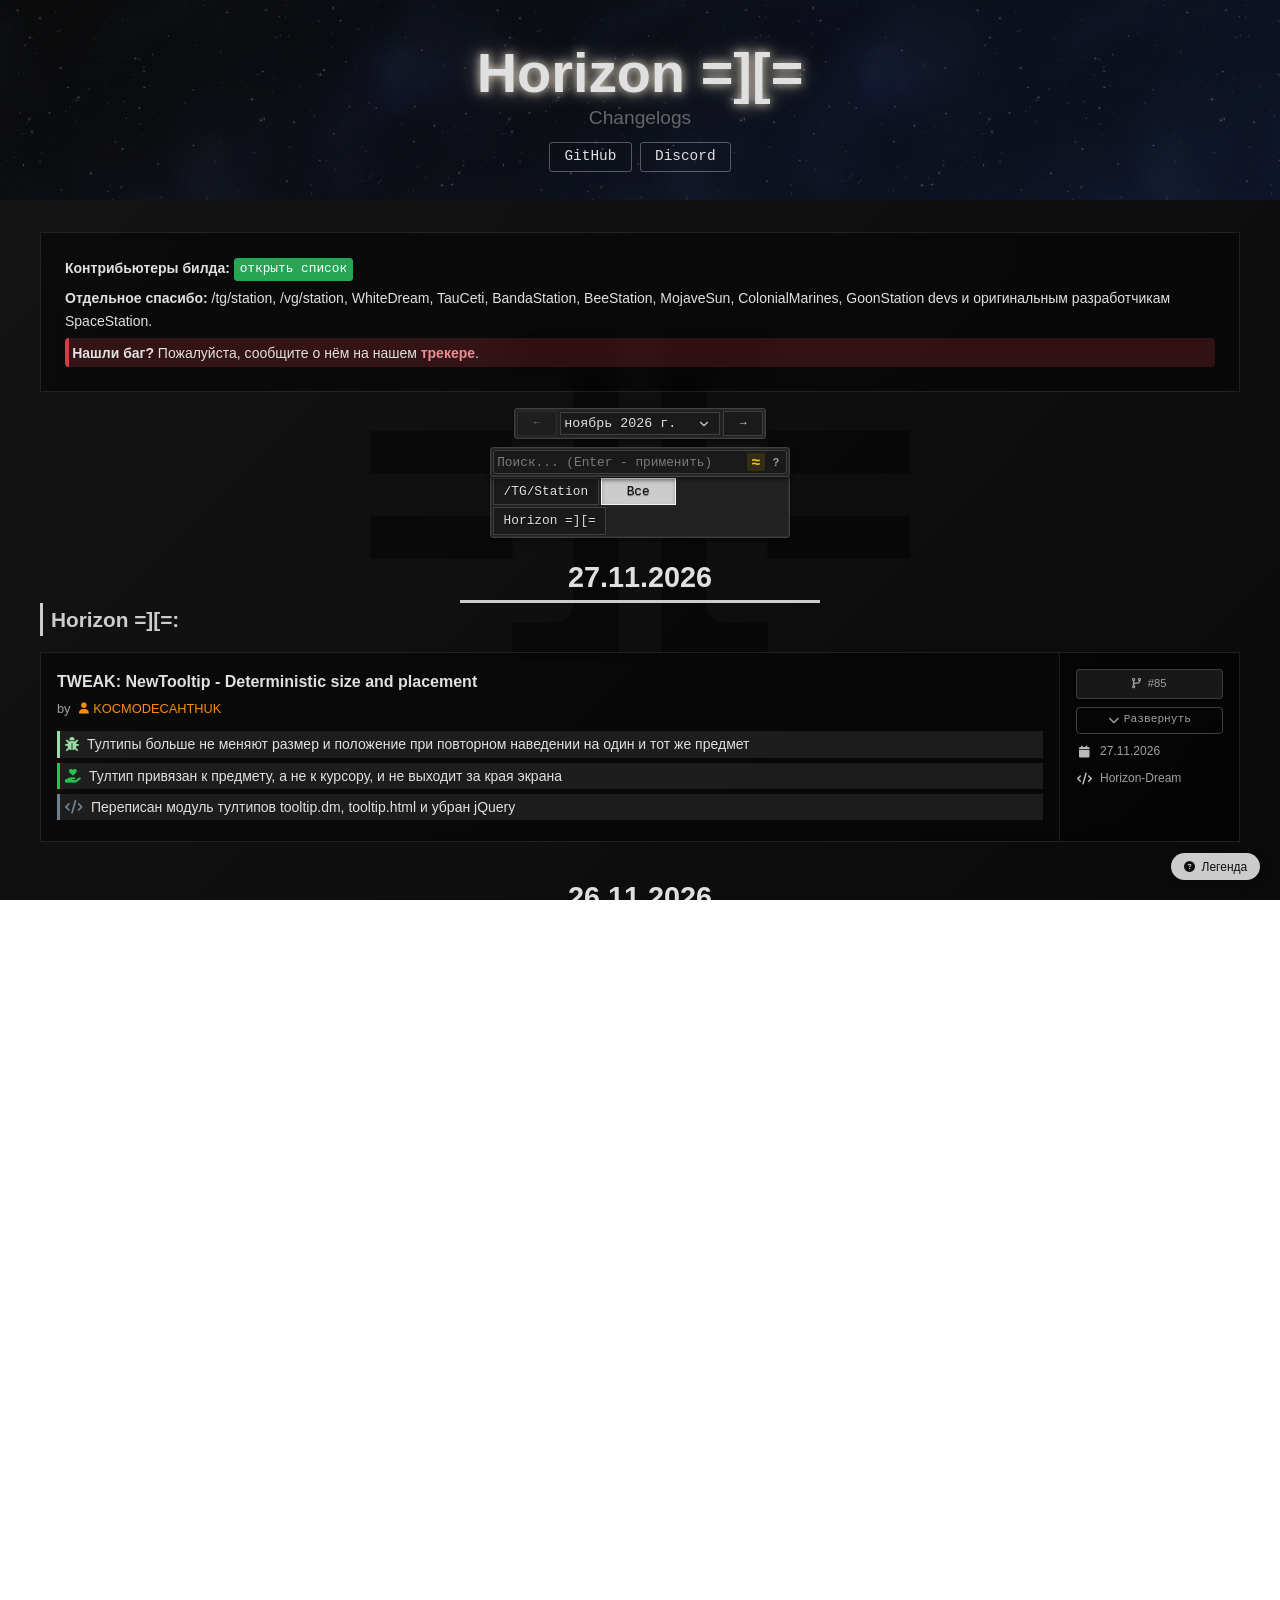
<file: index.html>
<!doctype html>
<html lang="ru">

<head>
  <title>Horizon =][= Changelogs - список изменений билда SS13</title>
  <base target="_blank">
  <meta charset="UTF-8">

  <!-- Primary Meta Tags -->
  <meta name="title" content="Horizon =][= Changelogs — список изменений билда SS13">
  <meta name="description" content="Актуальный чейнджлог Horizon =][= — сборки SS13 на базе /tg/station. История обновлений, фич, багфиксов и баланс-правок с поиском по авторам и типам.">
  <meta name="keywords" content="Horizon, SS13, Space Station 13, чейнджлог, changelog, /tg/station, tgstation, BYOND, билд, обновления, изменения, bugfix, rscadd, баланс">
  <meta name="author" content="Horizon-Dev-Team">
  <meta name="robots" content="index, follow, max-image-preview:large">
  <meta name="theme-color" content="#141c26">
  <meta http-equiv="X-UA-Compatible" content="IE=edge">
  <meta name="viewport" content="width=device-width, initial-scale=1">
  <meta name="apple-mobile-web-app-title" content="Horizon changelogs">
  <meta name="apple-mobile-web-app-status-bar-style" content="black">
  <meta name="apple-mobile-web-app-capable" content="yes">
  <meta name="google-site-verification" content="Had5OgDMWatBJFiDw2bO-ZkC4I30CIm_JTLJOgBjpj8" />
  <meta name="yandex-verification" content="5470915b52945690" />
  <link rel="canonical" href="https://horizon-dev-team.github.io/Horizon-Changelog/">

  <!-- Open Graph / Facebook -->
  <meta property="og:type" content="website">
  <meta property="og:url" content="https://horizon-dev-team.github.io/Horizon-Changelog/">
  <meta property="og:title" content="Horizon =][= Changelogs — список изменений билда SS13">
  <meta property="og:description" content="Актуальный чейнджлог Horizon =][= — сборки SS13 на базе /tg/station. История обновлений, фич и багфиксов с поиском.">
  <meta property="og:site_name" content="Horizon =][= Changelogs">
  <meta property="og:locale" content="ru_RU">
  <meta property="og:image" content="https://horizon-dev-team.github.io/Horizon-Changelog/img/og-image.png">
  <meta property="og:image:width" content="1200">
  <meta property="og:image:height" content="630">
  <meta property="og:image:alt" content="Horizon =][= Changelogs — лого и название">

  <!-- Twitter Card -->
  <meta name="twitter:card" content="summary_large_image">
  <meta name="twitter:title" content="Horizon =][= Changelogs — список изменений билда SS13">
  <meta name="twitter:description" content="Актуальный чейнджлог Horizon =][= — сборки SS13 на базе /tg/station. История обновлений, фич и багфиксов с поиском.">
  <meta name="twitter:image" content="https://horizon-dev-team.github.io/Horizon-Changelog/img/og-image.png">

  <!-- Structured Data: WebSite schema с Search action -->
  <script type="application/ld+json">
  {
    "@context": "https://schema.org",
    "@type": "WebSite",
    "name": "Horizon =][= Changelogs",
    "url": "https://horizon-dev-team.github.io/Horizon-Changelog/",
    "description": "Актуальный чейнджлог Horizon =][= — сборки Space Station 13 на базе /tg/station. История обновлений, новых фич, багфиксов и баланс-правок.",
    "inLanguage": "ru-RU",
    "potentialAction": {
      "@type": "SearchAction",
      "target": {
        "@type": "EntryPoint",
        "urlTemplate": "https://horizon-dev-team.github.io/Horizon-Changelog/?q={search_term_string}"
      },
      "query-input": "required name=search_term_string"
    }
  }
  </script>

  <link rel="icon" href="img/favicon.ico">
  <link rel="preload" as="image" href="img/layer1_fancy.webp" fetchpriority="high">
  <link rel="preload" as="image" href="img/layer2_fancy.webp">
  <link rel="preload" as="image" href="img/layer3_fancy.webp">
  <link rel="preconnect" href="https://cdnjs.cloudflare.com" crossorigin>
  <link rel="dns-prefetch" href="https://cdnjs.cloudflare.com">
  <link rel="stylesheet" href="https://cdnjs.cloudflare.com/ajax/libs/font-awesome/6.7.2/css/all.min.css" media="print" onload="this.media='all'">
  <noscript><link rel="stylesheet" href="https://cdnjs.cloudflare.com/ajax/libs/font-awesome/6.7.2/css/all.min.css"></noscript>
  <link rel="stylesheet" href="style/style.css">
</head>
<body>
  <div class="app">
    <div class="bgimage" aria-hidden="true"><img src="img/bg-logo.svg" alt=""></div>
    <header class="header">
      <div class="header-bg">
        <div class="layer1"></div>
        <div class="layer2"></div>
        <div class="layer3"></div>
      </div>
      <div class="header-content">
        <h1>Horizon =][=</h1>
        <p class="lead">Changelogs</p>
        <nav class="header-nav">
          <!-- <a href="https://horizon-dev-team.github.io/handbook/" class="btn btn-outline" role="button">Wiki</a> -->
          <a href="https://github.com/horizon-dev-team/Horizon-Dream" class="btn btn-outline" role="button">GitHub</a>
          <a href="https://discord.gg/3yMmb4r9A2" class="btn btn-outline" role="button">Discord</a>
        </nav>
      </div>
    </header>
    <main class="container">
      <div class="info-card">
        <p><strong>Контрибьютеры билда:</strong> <a href="https://github.com/horizon-dev-team/Horizon-Dream/graphs/contributors" class="btn btn-success btn-sm">открыть список</a></p>
        <p><strong>Отдельное спасибо:</strong> /tg/station, /vg/station, WhiteDream, TauCeti, BandaStation, BeeStation, MojaveSun, ColonialMarines, GoonStation devs и оригинальным разработчикам SpaceStation.</p>
        <div class="alert alert-danger"><strong>Нашли баг?</strong> Пожалуйста, сообщите о нём на нашем <a href="https://github.com/horizon-dev-team/Horizon-Dream/issues"><strong>трекере</strong></a>. </div>
      </div>
      <div class="changelog-filter">
        <div class="changelog-controls month-controls">
          <label for="monthSelect" class="sr-only">Месяц</label>
          <button id="prevBtn" class="btn btn-outline month-nav" disabled aria-label="Предыдущий месяц">←</button>
          <select id="monthSelect" class="month-select" aria-label="Выбор месяца"></select>
          <button id="nextBtn" class="btn btn-outline month-nav" disabled aria-label="Следующий месяц">→</button>
        </div>
        <div class="changelog-controls search-controls">
          <div class="search-wrapper">
            <input type="text" id="searchInput" class="search-input" placeholder="Поиск... (Enter - применить)" autocomplete="off" spellcheck="false" aria-label="Поиск по чейнджлогам">
            <button id="searchClearBtn" class="search-clear" type="button" aria-label="Очистить поиск" style="display:none;">&times;</button>
            <button id="fuzzyToggleBtn" class="search-fuzzy-btn" type="button" aria-pressed="true" aria-label="Переключить fuzzy-поиск (опечатки и аббревиатуры)" title="Fuzzy-поиск: опечатки до 1-2 символов и аббревиатуры (rvnt→revenant). Нажмите, чтобы переключить в точный режим.">≈</button>
            <button id="searchHintBtn" class="search-hint-btn" type="button" aria-label="Справка по синтаксису поиска" aria-expanded="false" title="Синтаксис поиска">?</button>
            <div id="searchHintPopover" class="search-hint-popover" role="dialog" aria-label="Справка поиска" style="display:none;">
              <div class="search-hint-section">
                <strong>Поиск по полям:</strong>
                <code>author:papa</code>, <code>pr:97690</code>, <code>type:bugfix</code>, <code>source:horizon</code>, <code>repo:tgstation</code>, <code>title:fix</code>, <code>body:bluespace</code>
              </div>
              <div class="search-hint-section">
                <strong>Логика:</strong>
                <code>fix damage</code> - оба слова (AND)<br>
                <code>fix|repair</code> - любое из (OR)<br>
                <code>-revenant</code> - исключить<br>
                <code>"exact phrase"</code> - точная фраза
              </div>
            </div>
          </div>
          <div id="searchResultCount" class="search-result-count" style="display:none;" aria-live="polite"></div>
        </div>
        <div class="changelog-controls source-controls">
          <fieldset class="source-toggle btn-group" aria-label="Фильтр по источнику">
            <legend class="sr-only">Источник изменений</legend>
            <button id="sourceUpstreamBtn" class="btn btn-outline source-toggle-btn" role="radio" aria-checked="false">/TG/Station</button>
            <button id="sourceAllBtn" class="btn btn-outline source-toggle-btn active" role="radio" aria-checked="true">Все</button>
            <button id="sourceHorizonBtn" class="btn btn-outline source-toggle-btn" role="radio" aria-checked="false">Horizon =][=</button>
          </fieldset>
        </div>
      </div>
      <div id="changelogs"></div>
    </main>

    <div class="legend-container">
      <button id="open-legend-button" class="btn-legend">Легенда</button>
      <div id="legend-text" class="legend-content">
        <div class="legend-grid">
          <div class="legend-item bugfix">Исправлена ошибка</div>
          <div class="legend-item rscadd">Новый контент, фичи</div>
          <div class="legend-item rscdel">Удаление контента, откаты фич</div>
          <div class="legend-item balance">Правки баланса</div>
          <div class="legend-item map">Карты, Руины, Корабли и их изменение</div>
          <div class="legend-item image">Респрайты, новые спрайты</div>
          <div class="legend-item sound">Звуки и всё, что с ними связано</div>
          <div class="legend-item tweak">Небольшие правки и улучшения</div>
          <div class="legend-item code_imp">Технические правки кода, рефакторинг</div>
          <div class="legend-item spellcheck">Исправление текста / Локализация</div>
          <div class="legend-item admin">Изменения в кнопках администрации</div>
          <div class="legend-item server">Настройки конфигурации сервера</div>
        </div>
      </div>
    </div>

    <div class="footer">
      <div class="footer-content">
        <div class="footer-left">Дизайн Horizon-Dev-Team</div>
        <div class="footer-right">Copyright © 2026 Horizon =][= - Все права защищены.</div>
        <div class="footer-load-time">Генерация страницы: <span id="load-time">...</span> сек</div>
      </div>
    </div>

    <script defer src="script/legend.min.js"></script>
    <script defer src="script/search.min.js"></script>
    <script defer src="script/changelog.min.js"></script>
    <script defer src="script/parseMarkdown.min.js"></script>
</body>
</html>
</file>
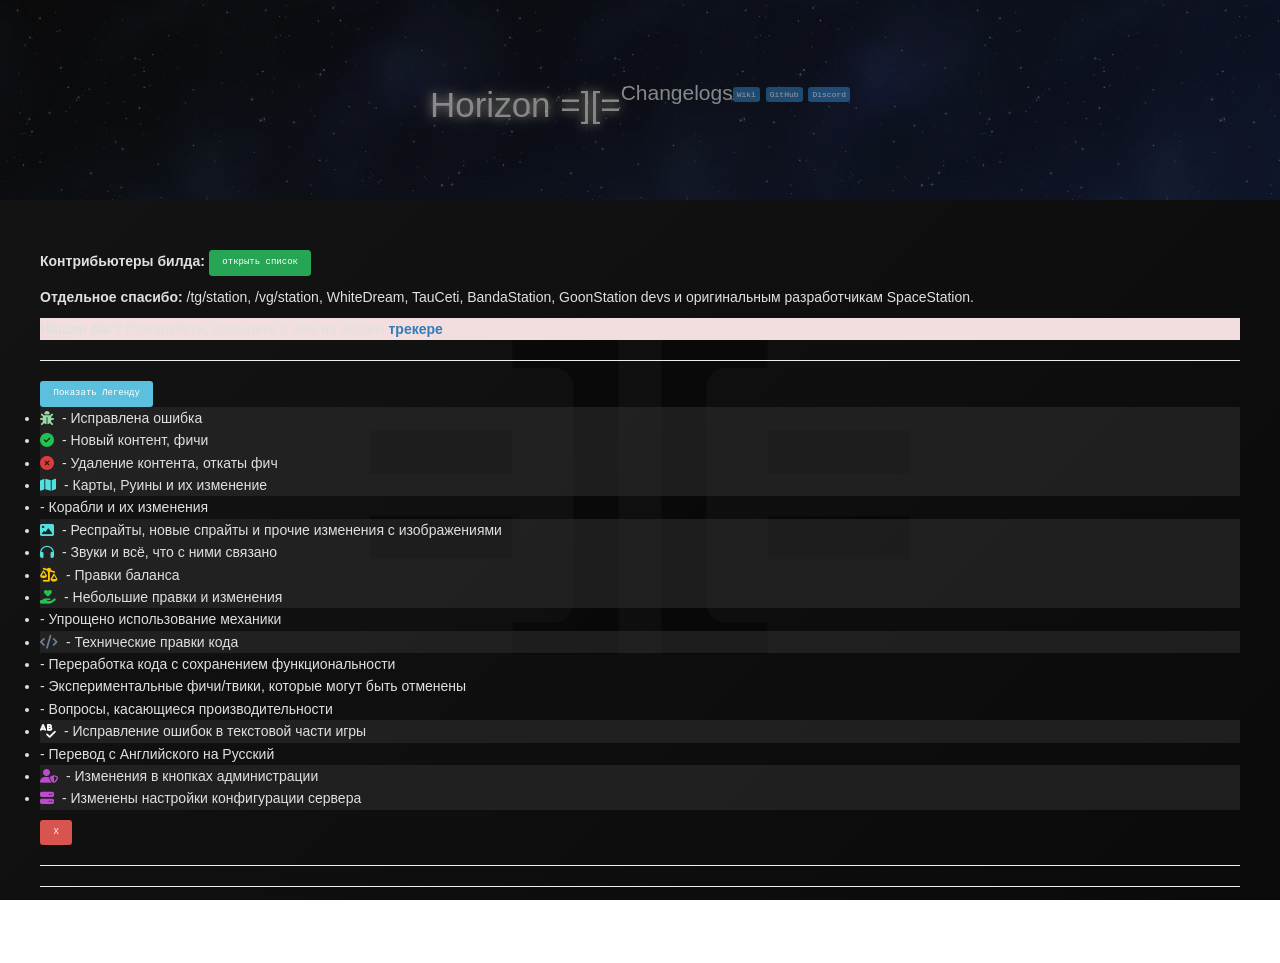
<file: index_template.html>
<!doctype html>
<html lang="ru">
 <head>
  <title>Horizon "=][=" Changelogs</title>
  <base target="_blank">
  <meta charset="UTF-8">
  <meta name="description" content="Чейнджлоги Horizon =][=">
  <meta name="theme-color" content="#141c26">
  <meta http-equiv="X-UA-Compatible" content="IE=edge">
  <meta name="viewport" content="width=device-width, initial-scale=1">
  <meta name="apple-mobile-web-app-title" content="Horizon changelogs">
  <meta name="apple-mobile-web-app-status-bar-style" content="black">
  <meta name="apple-mobile-web-app-capable" content="yes">

  <link rel="icon" href="static/favicon.ico">
  <link rel="stylesheet" href="https://stackpath.bootstrapcdn.com/bootstrap/3.4.0/css/bootstrap.min.css" integrity="sha384-PmY9l28YgO4JwMKbTvgaS7XNZJ30MK9FAZjjzXtlqyZCqBY6X6bXIkM++IkyinN+" crossorigin="anonymous">
  <link rel="stylesheet" href="https://cdnjs.cloudflare.com/ajax/libs/font-awesome/6.7.2/css/all.min.css">
  <link rel="stylesheet" href="style/style.css">
  <script defer src="https://code.jquery.com/jquery-3.3.1.min.js" integrity="sha256-FgpCb/KJQlLNfOu91ta32o/NMZxltwRo8QtmkMRdAu8=" crossorigin="anonymous"></script>
  <script defer src="https://stackpath.bootstrapcdn.com/bootstrap/3.4.0/js/bootstrap.min.js" integrity="sha384-vhJnz1OVIdLktyixHY4Uk3OHEwdQqPppqYR8+5mjsauETgLOcEynD9oPHhhz18Nw" crossorigin="anonymous"></script>
  <script defer src="static/script.js"></script>
 </head>
 <body>
  <div class="app">
  <div class="header jumbotron text-center">
   <div class="header-bg">
    <div class="layer1"></div>
    <div class="layer2"></div>
    <div class="layer3"></div>
   </div>
   <h1>Horizon =][=</h1>
   <p>Changelogs</p>
   <p>
    <a href="https://horizon-dev-team.github.io/handbook/" class="btn btn-primary btn-sm" role="button">Wiki</a> 
    <a href="https://github.com/horizon-dev-team/HORIZON-Project-Prototype" class="btn btn-primary btn-sm" role="button">GitHub</a>
    <a href="https://discord.gg/" class="btn btn-primary btn-sm" role="button">Discord</a>
   </p>
  </div>
  <div class="container">
   <div class="bgimage">
     <img src="static/bg-logo.svg">
   </div>
   <div class="row">
    <div class="col-lg-12">
     <p><b>Контрибьютеры билда: </b><a class="btn btn-xs btn-success link-btn" href="https://github.com/horizon-dev-team/HORIZON-Project-Prototype/graphs/contributors">открыть список</a></p>
     <p><b>Отдельное спасибо: </b>/tg/station, /vg/station, WhiteDream, TauCeti, BandaStation, GoonStation devs и оригинальным разработчикам SpaceStation.</p>
     <div class="bg-danger"><b>Нашли баг?</b> Пожалуйста, сообщите о нём на нашем <a href="https://github.com/horizon-dev-team/HORIZON-Project-Prototype/issues"><b>трекере</b></a>.</div>
    </div>
   </div>
   <hr>
   <button id="open-legend-button" type="button" class="btn btn-info btn-xs">Показать Легенду</button>
   <div id="legend-text">
    <ul>
     <li class="bugfix">- Исправлена ошибка</li>
     <li class="rscadd">- Новый контент, фичи</li>
     <li class="rscdel">- Удаление контента, откаты фич</li>
     <li class="map">- Карты, Руины и их изменение</li>
     <li class="ship">- Корабли и их изменения</li>
     <li class="image">- Респрайты, новые спрайты и прочие изменения с изображениями</li>
     <li class="sound">- Звуки и всё, что с ними связано</li>
     <li class="balance">- Правки баланса</li>
     <li class="tweak">- Небольшие правки и изменения</li>
     <li class="qol">- Упрощено использование механики</li>
     <li class="code_imp">- Технические правки кода</li>
     <li class="refactor">- Переработка кода с сохранением функциональности</li>
     <li class="experiment">- Экспериментальные фичи/твики, которые могут быть отменены</li>
     <li class="performance">- Вопросы, касающиеся производительности</li>
     <li class="spellcheck">- Исправление ошибок в текстовой части игры</li>
     <li class="localization">- Перевод с Английского на Русский</li>
     <li class="admin">- Изменения в кнопках администрации</li>
     <li class="server">- Изменены настройки конфигурации сервера</li>
    </ul>
    <button id="close-legend-button" type="button" class="btn btn-danger btn-xs">X</button>
    <hr>
   </div>
   <!-- НЕ ИЗМЕНЯТЬ текст в этом элементе. Чейнджлоги генерируются АВТОМАТИЧЕСКИ! -->
   <div id="changelogs">
    <!-- Сюда будут вставлены сгенерированные чейнджлоги -->
   </div>
   <hr>
   <div class="row">
    <div class="col-lg-12">
     <p>Чейнджлоги до 2026 <a class="btn btn-xs btn-success link-btn" href="archive.html">тут</a>.</p>
    </div>
   </div>
  </div>
  </div>
 </body>
</html>
</file>
<file: style/style.css>
* {
  margin: 0;
  padding: 0;
  box-sizing: border-box;
  scrollbar-width: thin;
  scrollbar-color: hsl(0, 0%, 35%) hsl(0, 0%, 10%);
}

.sr-only {
  position: absolute;
  width: 1px;
  height: 1px;
  padding: 0;
  margin: -1px;
  overflow: hidden;
  clip: rect(0, 0, 0, 0);
  white-space: nowrap;
  border: 0;
}

@font-face {
  font-family: "Font Awesome 6 Free";
  font-weight: 900;
  font-display: swap;
  src: url("https://cdnjs.cloudflare.com/ajax/libs/font-awesome/6.7.2/webfonts/fa-solid-900.woff2") format("woff2");
}
html, body {
  height: 100%;
  overflow-x: hidden;
}

body {
  background: linear-gradient(135deg, hsl(0, 0%, 8%), hsl(0, 0%, 4%));
  color: hsl(0, 0%, 88%);
  font-family: -apple-system, BlinkMacSystemFont, "Segoe UI", "Iosevka Aile Web", sans-serif;
  font-size: 14px;
  line-height: 1.6;
}

.app {
  min-height: 100vh;
  display: flex;
  flex-direction: column;
}

.header {
  position: relative;
  min-height: 200px;
  max-height: 200px;
  display: flex;
  align-items: center;
  justify-content: center;
  text-align: center;
  overflow: hidden;
  background: linear-gradient(135deg, hsl(0, 0%, 7%) 0%, hsl(225, 47%, 16%) 100%);
}
@media (max-width: 768px) {
  .header {
    min-height: 140px;
  }
}

.header-bg {
  position: absolute;
  top: 0;
  left: 0;
  width: 100%;
  height: 100%;
  z-index: 0;
  opacity: 0.4;
}

@keyframes animateBackground {
  from {
    background-position: 0 0;
  }
  to {
    background-position: 0 -960px;
  }
}
.layer1, .layer2, .layer3 {
  position: absolute;
  width: 100%;
  height: 100%;
  top: 0;
  left: 0;
  background-repeat: repeat;
  pointer-events: none;
  will-change: transform;
}

.layer1 {
  background-image: url("../img/layer1_fancy.webp");
  animation: animateBackground 80s linear infinite;
}

.layer2 {
  background-image: url("../img/layer2_fancy.webp");
  animation: animateBackground 40s linear infinite;
}

.layer3 {
  background-image: url("../img/layer3_fancy.webp");
  animation: animateBackground 20s linear infinite;
}

.header-content {
  position: relative;
}

.header h1 {
  font-size: 3.5rem;
  text-shadow: 0 0 10px hsla(40, 100%, 93%, 0.8), 0 0 20px hsla(40, 100%, 93%, 0.4), 0 0 40px hsla(40, 100%, 93%, 0.2);
}

.header .lead {
  color: hsl(0, 0%, 40%);
  font-size: 1.2rem;
  margin-bottom: 0.5rem;
  margin-top: -14px;
}

.header-nav {
  display: flex;
  gap: 0.5rem;
  justify-content: center;
  flex-wrap: wrap;
}
.header-nav .btn-outline {
  padding: 0.2rem 1em;
  border-color: hsla(0, 0%, 100%, 0.3);
}
.header-nav .btn-outline:hover {
  background: hsla(0, 0%, 100%, 0.1);
  border-color: hsla(0, 0%, 100%, 0.5);
}

.container {
  width: 100%;
  max-width: 1200px;
  margin: 0 auto;
  padding: 2rem 0;
  flex: 1;
  min-height: 60vh;
}
@media (max-width: 1240px) {
  .container {
    max-width: 95%;
  }
}
@media (max-width: 992px) {
  .container {
    padding: 2rem 0;
  }
}

#changelogs:empty {
  min-height: 400px;
}

.bgimage {
  position: fixed;
  top: 10%;
  bottom: 0;
  left: 0;
  right: 0;
  display: flex;
  justify-content: center;
  z-index: -1;
  opacity: 0.4;
}
.bgimage img {
  width: 60vmin;
}

.info-card {
  background: hsla(0, 0%, 0%, 0.4);
  border: 1px solid hsla(0, 0%, 100%, 0.1);
  padding: 1.5rem;
  backdrop-filter: blur(10px);
}
.info-card p {
  margin-bottom: 0.4rem;
}
.info-card p:last-child {
  margin-bottom: 0;
}
@media (max-width: 768px) {
  .info-card {
    font-size: 0.75rem;
  }
}

::-webkit-scrollbar {
  width: 12px;
  height: 12px;
}

::-webkit-scrollbar-track {
  background: hsl(240, 9%, 11%);
  border-radius: 6px;
}

::-webkit-scrollbar-thumb {
  background: hsl(240, 8%, 25%);
  border-radius: 6px;
}
::-webkit-scrollbar-thumb:hover {
  background: hsl(240, 6%, 38%);
}

::-webkit-scrollbar {
  width: 12px;
  height: 12px;
}

::-webkit-scrollbar-track {
  background: hsl(240, 9%, 11%);
  border-radius: 6px;
}

::-webkit-scrollbar-thumb {
  background: hsl(240, 8%, 25%);
  border-radius: 6px;
}
::-webkit-scrollbar-thumb:hover {
  background: hsl(240, 6%, 38%);
}

.alert {
  background: rgba(86.2%, 21.8%, 28.24%, 0.2);
  border-left: 4px solid hsl(354, 70%, 54%);
  padding: 0.2rem;
  border-radius: 4px;
}
.alert a {
  color: hsl(354, 70%, 74%);
  text-decoration: none;
}
.alert a:hover {
  text-decoration: underline;
}

.date-header {
  font-size: 1.8rem;
  font-weight: 700;
  border-bottom: 3px solid hsl(0, 0%, 80%);
  width: 30%;
  margin-left: auto;
  margin-right: auto;
  text-align: center;
}

.changelog-date-section {
  margin-bottom: 2rem;
  text-align: center;
}
.changelog-date-section .date-header {
  margin-left: auto;
  margin-right: auto;
}
.changelog-date-section .source-group {
  text-align: left;
}

.source-group {
  margin-bottom: 2rem;
}

.source-header {
  font-size: 1.3rem;
  color: hsl(0, 0%, 80%);
  margin-bottom: 1rem;
  padding-left: 0.5rem;
  border-left: 3px solid hsl(0, 0%, 80%);
}

@media (max-width: 768px) {
  .header h1 {
    font-size: 2rem;
  }
  .container {
    padding: 1rem;
  }
  .date-header {
    font-size: 1rem;
    border-bottom-width: 2px;
    padding-bottom: 0.25rem;
    margin-bottom: 0.5rem;
  }
  .source-header {
    font-size: 1.1rem;
  }
}
.btn {
  display: inline-flex;
  align-items: center;
  justify-content: center;
  padding: 0.5rem 1.25rem;
  font-family: "Segoe UI", "Iosevka Aile Web", monospace;
  font-size: 0.9rem;
  font-weight: 500;
  line-height: 1.5;
  text-align: center;
  text-decoration: none;
  vertical-align: middle;
  cursor: pointer;
  user-select: none;
  background-image: none;
  border: 1px solid transparent;
  border-radius: 3px;
  transition: all 0.2s;
}
.btn:focus {
  outline: none;
}
.btn:disabled {
  opacity: 0.5;
  cursor: not-allowed;
  pointer-events: none;
}

.btn-outline {
  background: transparent;
  border-color: hsla(0, 0%, 100%, 0.3);
  color: hsl(0, 0%, 88%);
}
.btn-outline:hover:not(:disabled) {
  background: hsla(0, 0%, 100%, 0.1);
  border-color: hsla(0, 0%, 100%, 0.5);
  color: hsl(0, 0%, 100%);
}
.btn-outline:active:not(:disabled) {
  background: hsla(0, 0%, 100%, 0.15);
  transform: translateY(1px);
}

.btn-success {
  background: hsl(142, 63%, 40%);
  border-color: hsl(142, 63%, 40%);
  color: hsl(0, 0%, 100%);
}
.btn-success:hover:not(:disabled) {
  background: hsl(142, 63%, 35%);
  border-color: hsl(142, 63%, 35%);
  color: hsl(0, 0%, 100%);
  box-shadow: 0 0 0 3px rgba(14.8%, 65.2%, 33.28%, 0.2);
}
.btn-success:active:not(:disabled) {
  background: hsl(142, 63%, 30%);
  transform: translateY(1px);
}

.btn-sm {
  padding: 0.1rem 0.3rem;
  font-size: 0.8rem;
  line-height: 1.4;
  border-radius: 3px;
}

.btn-group {
  display: inline-flex;
  flex-wrap: wrap;
  gap: 2px;
  border: none;
  padding: 0;
  margin: 0;
  min-inline-size: 0;
}
.btn-group .btn {
  border-radius: 0;
}

.source-toggle-btn {
  min-width: 75px;
  padding: 0.2rem 0.6rem;
  font-size: 0.8rem;
  border-color: hsl(0, 0%, 25%);
  background: hsl(0, 0%, 10%);
  color: hsl(0, 0%, 88%);
  text-shadow: 0 1px 1px hsla(0, 0%, 0%, 0.5);
  border-radius: 3px;
}
.source-toggle-btn:hover:not(:disabled):not(.active) {
  background: hsl(0, 0%, 5%);
  border-color: hsl(0, 0%, 35%);
  color: hsl(0, 0%, 100%);
}
.source-toggle-btn.active, .source-toggle-btn[aria-pressed=true] {
  background: hsl(0, 0%, 80%);
  border-color: hsl(0, 0%, 95%);
  color: hsl(0, 0%, 5%);
  box-shadow: inset 0 2px 4px hsla(0, 0%, 0%, 0.2);
}
.source-toggle-btn.active:hover, .source-toggle-btn[aria-pressed=true]:hover {
  background: hsl(0, 0%, 85%);
  border-color: hsl(0, 0%, 100%);
  color: hsl(0, 0%, 5%);
}
.source-toggle-btn:active:not(:disabled) {
  background: hsl(0, 0%, 75%);
  transform: translateY(1px);
}

@media (max-width: 768px) {
  .btn-sm {
    font-size: 0.75rem;
  }
  .changelog-filter {
    max-width: 95%;
    gap: 4px;
    margin: 10px auto;
  }
  .changelog-controls {
    padding: 5px 6px;
    gap: 5px;
    max-width: 95% !important;
  }
  .month-nav {
    min-width: 36px;
    padding: 0.1rem 0.3rem;
    font-size: 0.95rem;
  }
  .month-select {
    min-width: 130px;
    font-size: 0.75rem;
    padding: 0.3rem;
  }
  .source-toggle-btn {
    min-width: 70px;
    padding: 0.1rem 0.3rem;
    font-size: 0.75rem;
  }
}
.changelog-card {
  display: flex;
  flex-wrap: wrap;
  background: hsla(0, 0%, 0%, 0.4);
  border: 1px solid hsla(0, 0%, 100%, 0.1);
  margin-bottom: 1rem;
  overflow: hidden;
  transition: transform 0.2s, box-shadow 0.2s;
  backdrop-filter: blur(5px);
}

.pr-body.card-expanded {
  display: block;
  width: 100%;
  margin-bottom: 0;
  border: none;
  border-top: 1px solid hsla(0, 0%, 100%, 0.1);
  border-radius: 0;
  background: hsla(0, 0%, 0%, 0.25);
}

.card-main {
  flex: 1;
  padding: 1rem;
}

.card-content {
  flex: 1;
}

.card-title {
  font-size: 1rem;
  margin-bottom: 0.25rem;
  display: flex;
  flex-wrap: wrap;
  align-items: center;
  gap: 0.5rem;
}
.card-title a {
  color: hsl(0, 0%, 100%);
  text-decoration: none;
  transition: color 0.2s;
}
.card-title a:hover {
  color: hsl(195, 64%, 61%);
  text-decoration: underline;
}

.pr-number {
  display: inline-flex;
  align-items: center;
  gap: 0.4rem;
  background: hsl(263, 90%, 63%);
  color: hsl(0, 0%, 100%);
  padding: 0.2rem 0.6rem;
  border-radius: 20px;
  font-size: 0.7rem;
  font-weight: 500;
  text-decoration: none;
  transition: all 0.2s;
}
.pr-number::before {
  font-family: "Font Awesome 6 Free";
  content: "\f126";
  font-weight: 900;
  font-size: 0.65rem;
}
.pr-number:hover {
  background: hsl(263, 90%, 73%);
  box-shadow: 0 0 8px rgba(67.33%, 48.7%, 97.3%, 0.6);
  color: hsl(0, 0%, 100%);
}
.pr-number[disabled], .pr-number:disabled {
  opacity: 0.5;
  pointer-events: none;
}

.card-sidebar {
  width: 180px;
  background: hsla(0, 0%, 0%, 0.3);
  border-left: 1px solid hsla(0, 0%, 100%, 0.1);
  padding: 1rem;
  display: flex;
  flex-direction: column;
}
.card-sidebar .pr-number {
  display: inline-flex;
  align-items: center;
  justify-content: center;
  gap: 0.4rem;
  background: hsla(0, 0%, 100%, 0.08);
  color: hsl(0, 0%, 63%);
  padding: 0.3rem 0.6rem;
  border-radius: 4px;
  font-size: 0.7rem;
  font-weight: 500;
  text-decoration: none;
  transition: all 0.15s ease;
  width: 100%;
  text-align: center;
  border: 1px solid hsla(0, 0%, 100%, 0.15);
}
.card-sidebar .pr-number::before {
  font-family: "Font Awesome 6 Free";
  content: "\f126";
  font-weight: 900;
  font-size: 0.65rem;
}
.card-sidebar .pr-number:hover {
  background: rgba(67.33%, 48.7%, 97.3%, 0.15);
  border-color: hsl(263, 90%, 73%);
  color: hsl(263, 90%, 73%);
  text-decoration: none;
}
.card-sidebar .pr-number:hover::before {
  color: hsl(263, 90%, 73%);
}
.card-sidebar .pr-body-toggle {
  width: 100%;
  padding: 0.3rem 0.6rem;
  font-size: 0.7rem;
  text-align: center;
  justify-content: center;
  gap: 0.3rem;
}

.card-meta {
  font-size: 0.8rem;
  color: hsl(0, 0%, 63%);
  margin-bottom: 0.75rem;
  display: flex;
  align-items: center;
  gap: 0.5rem;
  flex-wrap: wrap;
}

.author {
  color: hsl(33, 91%, 51%);
  text-decoration: none;
  display: inline-flex;
  align-items: center;
  gap: 0.3rem;
}
.author::before {
  font-family: "Font Awesome 6 Free";
  content: "\f007";
  font-weight: 900;
  font-size: 0.7rem;
}

.sidebar-info {
  font-size: 0.75rem;
  color: hsl(0, 0%, 63%);
  display: flex;
  flex-direction: column;
  gap: 0.5rem;
}
.sidebar-info div {
  display: flex;
  align-items: center;
  gap: 0.5rem;
}
.sidebar-info i {
  width: 16px;
  color: hsl(0, 0%, 73%);
}

@media (max-width: 768px) {
  .changelog-card {
    flex-direction: column;
  }
  .card-main {
    padding: 0.75rem;
  }
  .card-sidebar {
    width: 100%;
    border-left: none;
    border-top: 1px solid hsla(0, 0%, 100%, 0.1);
    flex-direction: row;
    justify-content: space-between;
    align-items: center;
    padding: 0.75rem;
  }
  .card-sidebar .pr-number {
    width: auto;
    min-width: 70px;
    padding: 0.3rem 0.6rem;
    font-size: 0.7rem;
    margin: 0;
  }
  .card-sidebar .pr-body-toggle {
    width: auto;
    min-width: 90px;
    padding: 0.3rem 0.5rem;
    font-size: 0.65rem;
    margin: 0;
  }
  .card-sidebar .sidebar-info {
    flex-direction: row;
    gap: 0.75rem;
    width: auto;
  }
  .card-sidebar .sidebar-info div {
    font-size: 0.7rem;
  }
  .card-sidebar .sidebar-info div i {
    font-size: 0.65rem;
  }
  .card-title {
    font-size: 0.8rem;
    margin-bottom: 0.25rem;
  }
  .card-meta {
    font-size: 0.7rem;
    margin-bottom: 0.5rem;
  }
  .changelog li {
    font-size: 0.75rem;
    padding: 2px 6px 2px 5px;
    margin-bottom: 3px;
  }
}
.pr-body-toggle {
  margin-top: 0.5rem;
  margin-bottom: 0.5rem;
  padding: 0.2rem 0.6rem;
  font-size: 0.75rem;
  border-radius: 4px;
  background: transparent;
  border: 1px solid hsl(0, 0%, 25%);
  color: hsl(0, 0%, 63%);
  transition: all 0.2s;
  cursor: pointer;
  display: inline-flex;
  align-items: center;
  gap: 0.4rem;
}
.pr-body-toggle:hover {
  border-color: hsl(0, 0%, 80%);
  color: hsl(0, 0%, 88%);
}

.pr-body {
  margin-bottom: 0.75rem;
  padding: 0.75rem 1rem;
  background: hsla(0, 0%, 0%, 0.6);
  border: 1px solid hsla(0, 0%, 100%, 0.1);
  border-radius: 4px;
  font-size: 0.8rem;
  line-height: 1.5;
  color: hsl(0, 0%, 63%);
  max-height: 500px;
  overflow-y: auto;
}
.pr-body h1, .pr-body h2, .pr-body h3, .pr-body h4, .pr-body h5, .pr-body h6 {
  color: hsl(0, 0%, 88%);
  margin-top: 0.8rem;
  margin-bottom: 0.4rem;
  border-bottom: 1px solid hsla(0, 0%, 100%, 0.1);
  padding-bottom: 0.2rem;
  line-height: 1.3;
}
.pr-body h1:first-child, .pr-body h2:first-child, .pr-body h3:first-child, .pr-body h4:first-child, .pr-body h5:first-child, .pr-body h6:first-child {
  margin-top: 0;
}
.pr-body h1 {
  font-size: 1.1rem;
}
.pr-body h2 {
  font-size: 1rem;
}
.pr-body h3 {
  font-size: 0.9rem;
}
.pr-body p {
  margin-bottom: 0.6rem;
}
.pr-body p:last-child {
  margin-bottom: 0;
}
.pr-body ul, .pr-body ol {
  margin-bottom: 0.6rem;
  padding-left: 1.2rem;
}
.pr-body ul li, .pr-body ol li {
  margin-bottom: 0.3rem;
}
.pr-body a {
  color: hsl(195, 64%, 61%);
  text-decoration: none;
}
.pr-body a:hover {
  text-decoration: underline;
}
.pr-body a.pr-ref {
  color: hsl(263, 90%, 73%);
  font-weight: 600;
  font-family: "Iosevka Aile Web", "Consolas", monospace;
  font-size: 0.85em;
}
.pr-body del {
  color: hsl(0, 0%, 40%);
  text-decoration: line-through;
}
.pr-body hr {
  border: none;
  border-top: 1px solid hsla(0, 0%, 100%, 0.1);
  margin: 1rem 0;
}
.pr-body kbd {
  display: inline-block;
  padding: 1px 5px;
  font-family: "Iosevka Aile Web", "Consolas", monospace;
  font-size: 0.8em;
  color: hsl(0, 0%, 88%);
  background: hsl(0, 0%, 10%);
  border: 1px solid hsl(0, 0%, 25%);
  border-bottom-width: 2px;
  border-radius: 3px;
}
.pr-body mark {
  background: rgba(99%, 77.7666666667%, 1%, 0.3);
  color: hsl(0, 0%, 88%);
  padding: 0 2px;
  border-radius: 2px;
}
.pr-body figure.md-image {
  margin: 0.8rem 0;
  display: block;
}
.pr-body figure.md-image img {
  max-width: 100%;
  height: auto;
  border-radius: 4px;
  border: 1px solid hsla(0, 0%, 100%, 0.1);
  display: block;
}
.pr-body video.md-video {
  display: block;
  max-width: 100%;
  max-height: 480px;
  margin: 0.8rem 0;
  border: 1px solid hsla(0, 0%, 100%, 0.1);
  border-radius: 4px;
  background: hsl(0, 0%, 0%);
}
.pr-body img {
  max-width: 100%;
  height: auto;
  border-radius: 4px;
  border: 1px solid hsla(0, 0%, 100%, 0.1);
  margin: 0.4rem 0;
}
.pr-body sup, .pr-body sub {
  font-size: 0.75em;
  line-height: 0;
  position: relative;
  vertical-align: baseline;
}
.pr-body sup {
  top: -0.5em;
}
.pr-body sub {
  bottom: -0.25em;
}
.pr-body details {
  margin: 0.5rem 0;
  padding: 0.5rem 1rem;
  background: hsl(0, 0%, 13%);
  border: 1px solid hsla(0, 0%, 100%, 0.1);
  border-radius: 4px;
}
.pr-body details summary {
  cursor: pointer;
  font-weight: 500;
  color: hsl(0, 0%, 88%);
}
.pr-body details summary:hover {
  color: hsl(195, 64%, 61%);
}
.pr-body code {
  background: hsl(0, 0%, 13%);
  padding: 0.1rem 0.3rem;
  border-radius: 3px;
  font-family: monospace;
  font-size: 0.8em;
}
.pr-body pre {
  background: hsl(0, 0%, 13%);
  padding: 0.6rem;
  border-radius: 4px;
  overflow-x: auto;
}
.pr-body pre code {
  background: none;
  padding: 0;
}
.pr-body blockquote {
  border-left: 3px solid hsl(0, 0%, 25%);
  padding-left: 0.8rem;
  margin: 0.4rem 0;
  color: hsl(0, 0%, 63%);
}
.pr-body table {
  width: 100%;
  border-collapse: collapse;
  margin-bottom: 0.6rem;
}
.pr-body table th, .pr-body table td {
  border: 1px solid hsla(0, 0%, 100%, 0.1);
  padding: 0.4rem;
}
.pr-body table th {
  background: hsl(0, 0%, 13%);
}
.pr-body .media-link {
  display: flex;
  width: fit-content;
  align-items: center;
  gap: 0.4rem;
  padding: 0.25rem 0.6rem;
  margin: 0.4rem 0 0.6rem 0;
  border-radius: 4px;
  text-decoration: none;
  font-size: 0.75rem;
  font-weight: 500;
  transition: all 0.2s;
  border: 1px solid hsl(0, 0%, 25%);
  background: hsl(0, 0%, 13%);
  color: hsl(0, 0%, 88%);
  cursor: pointer;
}
.pr-body .media-link i {
  font-size: 0.85rem;
}
.pr-body .media-link:hover {
  transform: none;
  box-shadow: none;
  border-color: hsla(0, 0%, 100%, 0.3);
  background: hsl(0, 0%, 10%);
}
.pr-body .video-link {
  color: hsl(0, 0%, 95%);
}
.pr-body .video-link:hover {
  border-color: hsl(0, 0%, 80%);
  color: hsl(0, 0%, 80%);
}
.pr-body .audio-link {
  color: hsl(263, 90%, 88%);
}
.pr-body .audio-link:hover {
  border-color: hsl(263, 90%, 73%);
  color: hsl(263, 90%, 73%);
}
.pr-body iframe {
  width: 100%;
  max-width: 100%;
  aspect-ratio: 16/9;
  height: auto;
  border: 1px solid hsla(0, 0%, 100%, 0.1);
  border-radius: 4px;
  margin: 0.4rem 0 0.6rem 0;
  display: block;
}

.fix, .admin, .bugfix, .add, .rscadd, .del, .rscdel,
.code_imp, .image, .sound, .spellcheck,
.tweak, .balance, .map, .server, .label-changelog {
  background-color: rgba(51, 51, 51, 0.5);
}
.fix::before, .admin::before, .bugfix::before, .add::before, .rscadd::before, .del::before, .rscdel::before,
.code_imp::before, .image::before, .sound::before, .spellcheck::before,
.tweak::before, .balance::before, .map::before, .server::before, .label-changelog::before {
  font-family: "Font Awesome 6 Free";
  font-weight: 900;
  margin-right: 8px;
  display: inline-block;
}

.bugfix::before {
  content: "\f188";
  color: hsl(132, 47%, 73%);
}

.rscadd::before {
  content: "\f058";
  color: hsl(137, 70%, 45%);
}

.rscdel::before {
  content: "\f057";
  color: hsl(0, 70%, 55%);
}

.image::before {
  content: "\f03e";
  color: hsl(180, 71%, 60%);
}

.map::before {
  content: "\f279";
  color: hsl(180, 71%, 60%);
}

.sound::before {
  content: "\f025";
  color: hsl(180, 71%, 60%);
}

.spellcheck::before {
  content: "\f891";
  color: hsl(0, 0%, 100%);
}

.tweak::before {
  content: "\f4be";
  color: hsl(137, 70%, 45%);
}

.balance::before {
  content: "\f516";
  color: hsl(47, 98%, 50%);
}

.code_imp::before {
  content: "\f121";
  color: hsl(210, 14%, 50%);
}

.admin::before {
  content: "\f505";
  color: hsl(292, 56%, 55%);
}

.server::before {
  content: "\f233";
  color: hsl(292, 56%, 55%);
}

.label-changelog::before {
  content: "\f02e";
  color: hsl(0, 0%, 5%);
}

.changelog li.bugfix {
  border-left-color: hsl(132, 47%, 73%) !important;
}
.changelog li.rscadd {
  border-left-color: hsl(137, 70%, 45%) !important;
}
.changelog li.rscdel {
  border-left-color: hsl(0, 70%, 55%) !important;
}
.changelog li.balance {
  border-left-color: hsl(47, 98%, 50%) !important;
}
.changelog li.spellcheck {
  border-left-color: hsl(0, 0%, 100%) !important;
}
.changelog li.admin {
  border-left-color: hsl(292, 56%, 55%) !important;
}
.changelog li.image {
  border-left-color: hsl(180, 71%, 60%) !important;
}
.changelog li.map {
  border-left-color: hsl(180, 71%, 60%) !important;
}
.changelog li.sound {
  border-left-color: hsl(180, 71%, 60%) !important;
}
.changelog li.tweak {
  border-left-color: hsl(137, 70%, 45%) !important;
}
.changelog li.code_imp {
  border-left-color: hsl(210, 14%, 50%) !important;
}
.changelog li.server {
  border-left-color: hsl(292, 56%, 55%) !important;
}

.fas,
.far,
.fab {
  display: inline-flex;
  align-items: center;
  justify-content: center;
  line-height: 1;
  vertical-align: middle;
}

.month-nav {
  min-width: 40px;
  padding: 0.2rem;
  font-weight: 600;
  background: hsl(0, 0%, 10%);
  font-size: 0.7rem;
  border-color: hsl(0, 0%, 25%);
  color: hsl(0, 0%, 88%);
  border-radius: 0px;
}
.month-nav:hover:not(:disabled) {
  background: hsl(0, 0%, 80%);
  border-color: hsl(0, 0%, 80%);
  color: hsl(0, 0%, 5%);
  box-shadow: inset 0 1px 0 hsla(0, 0%, 100%, 0.1);
}
.month-nav:active:not(:disabled) {
  background: hsl(0, 0%, 70%);
  transform: translateY(1px);
}
.month-nav:disabled {
  opacity: 0.4;
  cursor: not-allowed;
  filter: grayscale(0.3);
}

.month-select {
  min-width: 160px;
  padding: 0.2rem;
  font-family: "Segoe UI", "Iosevka Aile Web", monospace;
  background: hsl(0, 0%, 10%);
  border: 1px solid hsl(0, 0%, 25%);
  border-radius: 0px;
  color: hsl(0, 0%, 88%);
  cursor: pointer;
  appearance: none;
  background-image: url("data:image/svg+xml;charset=UTF-8,%3csvg xmlns='http://www.w3.org/2000/svg' viewBox='0 0 24 24' fill='none' stroke='%23ccc' stroke-width='2' stroke-linecap='round' stroke-linejoin='round'%3e%3cpolyline points='6 9 12 15 18 9'%3e%3c/polyline%3e%3c/svg%3e");
  background-repeat: no-repeat;
  background-position: right 8px center;
  background-size: 14px;
  transition: all 0.2s;
}
.month-select:hover {
  background-color: hsl(0, 0%, 10%);
  border-color: hsl(0, 0%, 80%);
  color: hsl(0, 0%, 100%);
}
.month-select:focus {
  outline: none;
  border-color: hsl(0, 0%, 80%);
  box-shadow: 0 0 0 3px rgba(204, 204, 204, 0.2);
}
.month-select option {
  background: hsl(0, 0%, 13%);
  color: hsl(0, 0%, 88%);
  padding: 0.5rem;
}

.changelog-controls {
  display: flex;
  align-items: center;
  justify-content: center;
  gap: 3px;
  background: hsl(0, 0%, 13%);
  border: 1px solid hsl(0, 0%, 25%);
  border-radius: 3px;
  box-shadow: inset 0 0 0 1px hsla(0, 0%, 100%, 0.05), 0 2px 4px hsla(0, 0%, 0%, 0.5);
}
.changelog-controls.month-controls {
  max-width: 360px;
}
.changelog-controls.source-controls {
  max-width: 300px;
}

.changelog-controls {
  position: sticky;
  padding: 2px;
  top: 5px;
  z-index: 100;
}

.changelog-filter {
  display: flex;
  flex-direction: column;
  align-items: center;
  gap: 3px;
  margin: 10px auto;
  max-width: 460px;
}

.changelog-filter {
  position: sticky;
  top: 5px;
  z-index: 100;
  margin-top: 4px;
  margin-bottom: 4px;
}

@media (max-width: 768px) {
  .changelog-controls,
  .changelog-filter {
    top: 5px;
  }
}
.changelog-filter {
  position: sticky;
  top: 10px;
  z-index: 100;
  margin-top: 16px;
  margin-bottom: 16px;
}

@media (max-width: 768px) {
  .changelog-controls,
  .changelog-filter {
    top: 5px;
  }
}
.search-controls {
  width: 100%;
  max-width: 300px;
  position: relative;
  z-index: 110;
}

.search-wrapper {
  position: relative;
  width: 100%;
  display: flex;
  align-items: center;
}

.search-input {
  width: 100%;
  padding: 0.2rem 2.8rem 0.2rem 0.2rem;
  font-family: "Segoe UI", "Iosevka Aile Web", monospace;
  font-size: 0.8rem;
  background: hsl(0, 0%, 10%);
  border: 1px solid hsl(0, 0%, 25%);
  border-radius: 3px;
  color: hsl(0, 0%, 88%);
  transition: all 0.2s;
}
.search-input::placeholder {
  color: hsl(0, 0%, 48%);
}
.search-input:hover {
  border-color: hsl(0, 0%, 80%);
}
.search-input:focus {
  outline: none;
  border-color: hsl(0, 0%, 80%);
  box-shadow: 0 0 0 3px rgba(204, 204, 204, 0.2);
}

.search-clear {
  position: absolute;
  right: 42px;
  top: 50%;
  transform: translateY(-50%);
  background: transparent;
  border: none;
  color: hsl(0, 0%, 63%);
  cursor: pointer;
  font-size: 1rem;
  line-height: 1;
  padding: 0 4px;
  border-radius: 2px;
  transition: color 0.2s, background 0.2s;
}
.search-clear:hover {
  color: hsl(0, 0%, 88%);
  background: hsla(0, 0%, 100%, 0.08);
}
.search-clear:focus-visible {
  outline: 1px solid hsl(0, 0%, 80%);
  outline-offset: 1px;
}

.search-fuzzy-btn {
  position: absolute;
  right: 22px;
  top: 50%;
  transform: translateY(-50%);
  background: transparent;
  border: none;
  color: hsl(0, 0%, 63%);
  cursor: pointer;
  font-size: 0.95rem;
  font-weight: 700;
  line-height: 1;
  width: 18px;
  height: 18px;
  text-align: center;
  padding: 0;
  border-radius: 2px;
  transition: color 0.2s, background 0.2s;
}
.search-fuzzy-btn:hover {
  color: hsl(0, 0%, 88%);
  background: hsla(0, 0%, 100%, 0.08);
}
.search-fuzzy-btn.active {
  color: hsl(47, 98%, 50%);
  background: rgba(99%, 77.7666666667%, 1%, 0.12);
}
.search-fuzzy-btn:not(.active) {
  color: hsl(0, 0%, 40%);
}
.search-fuzzy-btn:focus-visible {
  outline: 1px solid hsl(0, 0%, 80%);
  outline-offset: 1px;
}

.search-hint-btn {
  position: absolute;
  right: 2px;
  top: 50%;
  transform: translateY(-50%);
  background: transparent;
  border: none;
  color: hsl(0, 0%, 63%);
  cursor: pointer;
  font-size: 0.7rem;
  font-weight: 700;
  width: 18px;
  height: 18px;
  line-height: 18px;
  text-align: center;
  padding: 0;
  border-radius: 50%;
  transition: color 0.2s, background 0.2s;
}
.search-hint-btn:hover {
  color: hsl(0, 0%, 88%);
  background: hsla(0, 0%, 100%, 0.08);
}
.search-hint-btn[aria-expanded=true] {
  color: hsl(0, 0%, 88%);
  background: hsl(0, 0%, 80%);
  color: hsl(0, 0%, 5%);
}

.search-hint-popover {
  position: absolute;
  top: calc(100% + 4px);
  right: 0;
  z-index: 200;
  max-width: 90vw;
  padding: 8px 10px;
  font-size: 0.75rem;
  line-height: 1.5;
  text-align: left;
  background: hsla(0, 0%, 13%, 0.75);
  border: 1px solid hsl(0, 0%, 25%);
  border-radius: 4px;
  box-shadow: 0 6px 24px hsla(0, 0%, 0%, 0.6);
  backdrop-filter: blur(4px);
}
.search-hint-popover .search-hint-section + .search-hint-section {
  margin-top: 6px;
  padding-top: 6px;
  border-top: 1px solid hsla(0, 0%, 100%, 0.1);
}
.search-hint-popover code {
  padding: 1px 4px;
  background: hsl(0, 0%, 10%);
  border: 1px solid hsl(0, 0%, 25%);
  border-radius: 2px;
  font-family: "Iosevka Aile Web", "Consolas", monospace;
  font-size: 0.72rem;
  color: hsl(263, 90%, 73%);
}

.search-result-count {
  margin-top: 4px;
  font-size: 0.7rem;
  color: hsl(0, 0%, 63%);
  text-align: center;
  font-family: "Segoe UI", monospace;
  letter-spacing: 0.02em;
}
.search-result-count.empty {
  color: hsl(354, 70%, 54%);
}

mark.search-hit {
  background: rgba(99%, 77.7666666667%, 1%, 0.25);
  color: hsl(0, 0%, 88%);
  padding: 0 1px;
  border-radius: 2px;
  font-weight: 600;
  text-decoration: underline;
  text-decoration-color: rgba(99%, 77.7666666667%, 1%, 0.6);
  text-underline-offset: 2px;
  text-decoration-thickness: 1px;
}

@media (max-width: 768px) {
  .search-input {
    font-size: 0.75rem;
    padding: 0.2rem 2.2rem 0.2rem 0.2rem;
  }
  .search-controls {
    width: 60%;
    max-width: 200px;
  }
  .search-hint-popover {
    right: -20px;
  }
}
.legend-container {
  position: fixed;
  right: 20px;
  bottom: 20px;
  z-index: 200;
}
@media (max-width: 768px) {
  .legend-container {
    right: 10px;
    bottom: 10px;
  }
}

.btn-legend {
  background: hsl(0, 0%, 80%);
  color: hsl(0, 0%, 5%);
  border: none;
  padding: 0.4rem 0.8rem;
  border-radius: 20px;
  cursor: pointer;
  font-size: 0.75rem;
  transition: all 0.3s ease;
  display: inline-flex;
  align-items: center;
  gap: 0.4rem;
  box-shadow: 0 2px 8px hsla(0, 0%, 0%, 0.3);
}
.btn-legend::before {
  font-family: "Font Awesome 6 Free";
  content: "\f059";
  font-weight: 900;
  font-size: 0.7rem;
}
.btn-legend:hover {
  background: hsl(0, 0%, 80%);
  transform: translateY(-1px);
}
.btn-legend.active {
  background: hsl(0, 0%, 65%);
  box-shadow: inset 0 1px 3px hsla(0, 0%, 0%, 0.3);
  transform: translateY(0);
}

.legend-content {
  display: none;
  position: fixed;
  right: 20px;
  bottom: 60px;
  width: 320px;
  max-height: 70vh;
  background: hsla(0, 0%, 0%, 0.6);
  backdrop-filter: blur(10px);
  border: 1px solid hsla(0, 0%, 100%, 0.2);
  border-radius: 6px;
  padding: 0.5rem;
  box-shadow: 0 8px 32px hsla(0, 0%, 0%, 0.4);
  overflow-y: auto;
  opacity: 0;
  transform: translateY(20px);
  transition: opacity 0.3s ease, transform 0.3s ease;
}
@media (max-width: 768px) {
  .legend-content {
    right: 10px;
    bottom: 50px;
    width: calc(100% - 20px);
    max-width: 320px;
  }
}
.legend-content.show {
  opacity: 1;
}
.legend-content.hide {
  opacity: 0;
}

.legend-grid {
  display: flex;
  flex-direction: column;
  gap: 0.3rem;
}

.legend-item {
  padding: 4px 6px;
  border-left: 3px solid;
  font-size: 0.75rem;
  transition: all 0.2s;
  border-radius: 1px;
}
.legend-item:hover {
  background: hsla(0, 0%, 100%, 0.05);
}
.legend-item.bugfix {
  border-left-color: hsl(132, 47%, 73%);
}
.legend-item.rscadd {
  border-left-color: hsl(137, 70%, 45%);
}
.legend-item.rscdel {
  border-left-color: hsl(0, 70%, 55%);
}
.legend-item.map {
  border-left-color: hsl(180, 71%, 60%);
}
.legend-item.image {
  border-left-color: hsl(180, 71%, 60%);
}
.legend-item.sound {
  border-left-color: hsl(180, 71%, 60%);
}
.legend-item.balance {
  border-left-color: hsl(47, 98%, 50%);
}
.legend-item.tweak {
  border-left-color: hsl(137, 70%, 45%);
}
.legend-item.code_imp {
  border-left-color: hsl(210, 14%, 50%);
}
.legend-item.spellcheck {
  border-left-color: hsl(0, 0%, 100%);
}
.legend-item.admin {
  border-left-color: hsl(292, 56%, 55%);
}
.legend-item.server {
  border-left-color: hsl(292, 56%, 55%);
}

.footer {
  width: 100%;
  max-width: 1200px;
  margin: 0 auto;
  background: hsla(0, 0%, 0%, 0.6);
  border: 1px solid hsla(0, 0%, 100%, 0.1);
  padding: 1.5rem 2rem;
}
@media (max-width: 1240px) {
  .footer {
    max-width: 95%;
  }
}
@media (max-width: 992px) {
  .footer {
    padding: 1.25rem 1.5rem;
  }
}
@media (max-width: 768px) {
  .footer {
    max-width: 100%;
    padding: 1rem;
  }
}

.footer-content {
  display: flex;
  justify-content: space-between;
  align-items: center;
  flex-wrap: wrap;
  gap: 0.5rem;
}
@media (max-width: 768px) {
  .footer-content {
    flex-direction: column;
    text-align: center;
    gap: 0.5rem;
  }
}

.footer-left,
.footer-right,
.footer-load-time {
  font-size: 0.7rem;
  color: hsl(0, 0%, 68%);
}
@media (max-width: 768px) {
  .footer-left,
  .footer-right,
  .footer-load-time {
    font-size: 0.65rem;
  }
}

.footer-left {
  color: hsl(0, 0%, 63%);
}

.footer-load-time {
  color: hsl(0, 0%, 40%);
}
.footer-load-time span {
  color: hsl(0, 0%, 80%);
  font-weight: 500;
}

.changelog {
  list-style: none;
  padding: 0;
  margin: 0;
}
.changelog li {
  padding: 2px 10px 2px 5px;
  margin: 0 0 5px 0;
  border-left: 3px solid;
  background-position: 6px center;
  background-repeat: no-repeat;
  word-wrap: break-word;
}

/*# sourceMappingURL=style.css.map */
</file>
